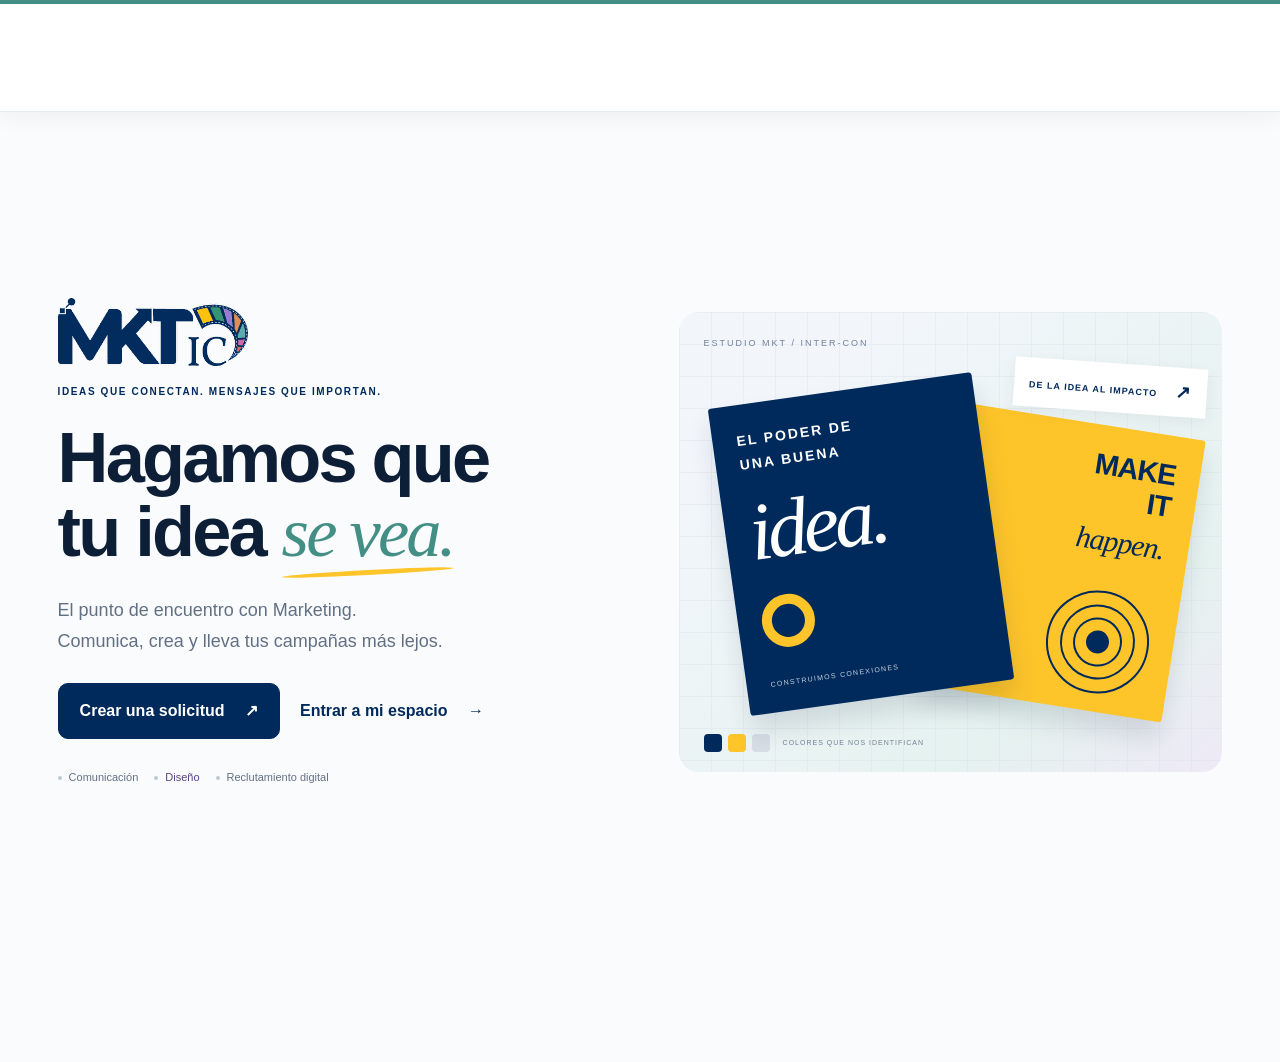
<file: index.html>
<!doctype html><html lang="es"><head><meta charset="utf-8"><meta name="viewport" content="width=device-width, initial-scale=1"><title>Marketing | Inter-Con</title><link rel="canonical" href="https://marketing.intercon.com.mx/"><meta name="description" content="Solicitudes de comunicación, diseño y proyectos de Inter-Con."><link rel="icon" href="favicon.svg" type="image/svg+xml"><link rel="stylesheet" href="style.css?v=20261109-roles"><link rel="stylesheet" href="welcome-screen.css?v=20261119-mobile-otp2"><link rel="stylesheet" href="workspace-shell.css?v=20261119-otp-real1"></head><body>
<header class="site-header"><a class="brand mkt-corporate-brand" href="#solicitar" aria-label="Inter-Con, inicio"><img class="mkt-corporate-logo" src="assets/intercon-corporate-original.png?v=20261111-raster1" alt="Inter-Con Servicios de Seguridad Privada"></a><nav aria-label="Navegación principal"><button data-view="solicitar" class="active">Inicio</button><button data-view="equipo">Mi espacio</button><button data-view="calendario">Calendario</button><button data-view="usuarios" id="adminNav" hidden>Administración</button></nav><button id="accessButton" class="primary access-button">Ingresar <span aria-hidden="true">↗</span></button></header>

<main><section id="solicitar" class="view"><div class="hero"><div class="hero-copy"><div class="mkt-hero-area-logo"><img src="assets/mkt-area-logo.svg?v=20261111-original" alt="Logotipo del área de Marketing MKT IC"></div><p class="eyebrow">IDEAS QUE CONECTAN. MENSAJES QUE IMPORTAN.</p><h1>Hagamos que<br>tu idea <em>se vea.</em></h1><p>El punto de encuentro con Marketing.<br>Comunica, crea y lleva tus campañas más lejos.</p><div class="hero-actions"><button class="primary" id="goForms">Crear una solicitud <span aria-hidden="true">↗</span></button><button class="text-button" data-view="equipo">Entrar a mi espacio <span aria-hidden="true">→</span></button></div><div class="hero-tags"><span>Comunicación</span><span>Diseño</span><span>Reclutamiento digital</span></div></div><div class="creative-board" aria-hidden="true"><div class="board-grid"></div><div class="creative-caption">ESTUDIO MKT / INTER-CON</div><div class="poster poster-blue"><span>EL PODER DE<br>UNA BUENA</span><strong>idea.</strong><i></i><small>CONSTRUIMOS CONEXIONES</small></div><div class="poster poster-yellow"><span>MAKE<br>IT</span><strong>happen.</strong><div class="target-art"><i></i></div></div><div class="creative-label">DE LA IDEA AL IMPACTO <span>↗</span></div><div class="swatch"><i></i><i></i><i></i><span>COLORES QUE NOS IDENTIFICAN</span></div></div></div>
<div class="section-intro" id="services"><div><p class="eyebrow">¿QUÉ VAMOS A CREAR?</p><h2>Un buen resultado empieza aquí.</h2></div><p>Elige una solicitud. Nosotros te guiamos<br>para preparar toda la información.</p></div><div id="formCards" class="cards"></div><div class="process"><div><span>01</span><strong>Cuéntanos tu idea</strong><p>Completa el formulario con el objetivo y los detalles.</p></div><div><span>02</span><strong>Conectamos con el equipo</strong><p>Marketing asigna a la persona adecuada para atenderla.</p></div><div><span>03</span><strong>Damos seguimiento</strong><p>Responsables, entregas y avances en un mismo espacio.</p></div></div><aside class="next"><div><p class="eyebrow">EL EQUIPO DETRÁS DE CADA IDEA</p><h2>Talento distinto. Una misma dirección.</h2><p>Explora la experiencia de cada integrante del equipo en la portal.</p></div><div id="teamFaces" class="team-faces"></div><button data-view="equipo">Conocer mi espacio →</button></aside></section>
<section id="equipo" class="view" hidden><div class="workspace-top"><div class="workspace-identity"><span id="workspaceAvatar" class="avatar large"></span><div><p class="eyebrow" id="workspaceRole"></p><h1 id="workspaceGreeting"></h1><p id="workspaceSubtitle"></p></div></div><button id="reset">Restablecer datos</button></div><div class="workspace-tabs" role="group" aria-label="Vista de solicitudes"><button data-scope="all" class="active">Mi bandeja</button><button data-scope="principal">Mi especialidad</button><button data-scope="delegadas">Otras actividades asignadas</button></div><div id="stats" class="stats"></div><div class="workspace-layout"><div class="inbox-panel"><div class="list-head"><div><p class="eyebrow">DEL BRIEF A LA ENTREGA</p><h2 id="inboxTitle">Bandeja de solicitudes</h2></div><span id="count"></span></div><div class="filters"><label class="search">Buscar<input id="search" type="search" placeholder="Título, folio o solicitante"></label><label>Tipo<select id="type"><option value="">Todos los tipos</option><option>Comunicado</option><option>Diseño</option><option>Campaña</option><option>Reporte</option><option>Proyecto</option></select></label><label>Estado<select id="status"><option value="">Todos los estados</option><option>Pendiente</option><option>En proceso</option><option>En revisión</option><option>Realizado</option><option>Rechazado</option></select></label></div><div id="rows" class="request-list"></div></div><aside class="workspace-aside"><div class="side-panel"><p class="eyebrow" id="workloadLabel">EQUIPO EN MOVIMIENTO</p><h2 id="workloadTitle">Carga del equipo</h2><div id="workload"></div></div><div class="side-panel editorial-note"><span aria-hidden="true">↗</span><h2>Todo empieza con un buen brief.</h2><p>Un objetivo claro y la información completa ayudan a crear mejores resultados.</p><button data-view="solicitar">Crear solicitud →</button></div></aside></div></section>
<section id="usuarios" class="view" hidden><div class="section-head"><div><p class="eyebrow">ADMINISTRACIÓN</p><h1>Un equipo, muchas posibilidades.</h1><p>Define la especialidad de cada persona y asigna actividades según lo que necesita el equipo.</p></div><button class="primary" id="addUser">Agregar persona +</button></div><div class="admin-note"><strong>Especialidad y asignación trabajan juntas.</strong><p>El rol principal organiza su espacio. Puedes delegarle cualquier tipo de solicitud sin cambiar ese rol.</p></div><div id="userCards" class="user-cards"></div><p class="secondary">Los perfiles y cambios de esta portal duran durante esta visita. No se crean cuentas ni se envían invitaciones.</p></section>
<section id="calendario" class="view" hidden><div class="section-head"><div><p class="eyebrow">PLAN DE ENTREGAS</p><h1>Calendario de comunicados y entregas</h1><p>Los comunicados generales están visibles para todos. Con un perfil portal también verás tus entregas asignadas.</p></div><div class="month-controls"><button id="prev" aria-label="Mes anterior">‹</button><h2 id="month"></h2><button id="next" aria-label="Mes siguiente">›</button></div></div><div class="portal-banner"><strong>Datos de referencia</strong><span>Consulta los comunicados programados para evitar duplicados. Las fechas y solicitudes son referencias.</span></div><div class="calendar-scroll"><div class="weekdays"><span>Lun</span><span>Mar</span><span>Mié</span><span>Jue</span><span>Vie</span><span>Sáb</span><span>Dom</span></div><div id="calendar" class="calendar"></div></div><div class="legend"><span>● Comunicado</span><span>● Diseño</span><span>● Campaña</span><span>● Reporte</span></div></section><section id="comunicado" class="view" hidden>
<button type="button" class="back-link" data-view="solicitar">Volver a solicitudes</button>
<div class="section-head"><div><p class="eyebrow">COMUNICACIÓN INTERNA</p><h1>Solicitud de comunicado</h1><p>Cuéntanos qué necesitas comunicar y cuándo debe difundirse.</p></div></div>
<div class="portal-banner"><strong>Gestión de solicitudes</strong><span>El almacenamiento permanente está pendiente de conexión. Tu solicitud no se enviará a Marketing por ahora.</span></div>
<div class="comm-layout"><div class="comm-main"><ol class="steps" aria-label="Pasos de la solicitud"><li data-step-label="0"><span>1</span>Alcance</li><li data-step-label="1" aria-current="step"><span>2</span>Origen</li><li data-step-label="2"><span>3</span>Comunicado</li><li data-step-label="3"><span>4</span>Contacto y revisión</li></ol>
<form id="commForm" novalidate>
<fieldset data-comm-step="0"><legend>¿Tu mensaje es un comunicado general?</legend><p>Los comunicados comparten información para toda la empresa. Si el mensaje se dirige a un grupo específico, solicita un diseño.</p>
<label>¿Es para toda la empresa? <b>*</b><select name="generalScope" required><option value="">Selecciona una opción</option><option>Sí</option><option>No</option></select></label>
<label>¿Tiene interés o impacto general? <b>*</b><select name="generalImpact" required><option value="">Selecciona una opción</option><option>Sí</option><option>No</option></select></label>
<div id="scopeRedirect" class="admin-note" hidden role="status"><strong>Este mensaje requiere una solicitud de diseño.</strong><p>Marketing puede ayudarte con una pieza dirigida a tu grupo específico.</p><button type="button" id="scopeDesign">Solicitar diseño</button></div>
</fieldset>
<fieldset data-comm-step="1"><legend>¿De dónde viene la solicitud?</legend><p>Selecciona tu compañía y el área que solicita la difusión.</p>
<div class="choice-group"><span id="companyLabel" class="field-label">Compañía <b aria-hidden="true">*</b></span><div class="choice-cards" role="radiogroup" aria-labelledby="companyLabel">
<label><input type="radio" name="company" value="Inter-Con Mexico S.A de C.V" required><span>Inter-Con México<small>S.A. de C.V.</small></span></label>
<label><input type="radio" name="company" value="Embajada" required><span>Embajada</span></label>
<label><input type="radio" name="company" value="IC Admin" required><span>IC Admin</span></label><label><input type="radio" name="company" value="Externos" required><span>Externos</span></label></div></div>
<label>Área solicitante <b aria-hidden="true">*</b><select name="area" id="commArea" required><option value="">Selecciona tu área</option></select></label>
</fieldset>
<fieldset data-comm-step="2" hidden><legend>Prepara tu comunicado</legend>
<label>Título del comunicado <span class="optional">Opcional</span><input name="title" placeholder="Por referencia: Invitación a capacitación"></label>
<label>Categoría <b>*</b><select name="category" required><option value="">Selecciona una categoría</option><option>Institucional</option><option>Operativo</option><option>Cultura / Experiencia</option><option>Salud / NOM-035</option><option>Recordatorios</option><option>Urgente</option></select><span class="field-help" id="commCategoryInfo" aria-live="polite">Selecciona una categoría para conocer qué tipo de mensajes incluye.</span></label>
<label>¿Qué quieres lograr con esta comunicación? <b>*</b><select name="purpose" required><option value="">Selecciona un propósito</option><option>Informar</option><option>Generar una acción</option><option>Lograr asistencia</option><option>Recordar</option><option>Prevenir</option><option>Cambiar o adoptar un comportamiento</option></select></label>
<label>Objetivo de la actividad <b aria-hidden="true">*</b><textarea name="objective" required rows="3" placeholder="¿Qué quieres lograr con este comunicado?"></textarea></label>
<label>Fecha requerida de difusión <b aria-hidden="true">*</b><input name="date" id="commDate" type="date" required aria-describedby="capacity"><span id="capacity" class="field-help" aria-live="polite">Selecciona una fecha para consultar el calendario de referencia.</span></label>
<input type="hidden" name="audience" value="Toda la empresa"><p class="field-help">Alcance confirmado: toda la empresa.</p>
<label>Idioma del comunicado <b aria-hidden="true">*</b><select name="language" required><option value="">Selecciona una opción</option><option value="Ingles">Inglés</option><option value="Español">Español</option></select><span class="field-help">NOM-035 corresponde a contenido institucional; ya no aparece como idioma.</span></label>
<label>Información del comunicado <b aria-hidden="true">*</b><textarea name="information" rows="5" required placeholder="Incluye el mensaje, las fechas, el lugar y los detalles que deban aparecer."></textarea></label>
<label>Liga / URL <span class="optional">Opcional</span><textarea name="links" rows="2" placeholder="Si el comunicado requiere enlaces, colócalos aquí."></textarea></label>
</fieldset>
<fieldset data-comm-step="3" hidden><legend>Contacto para aclaraciones</legend><p>Estos datos ayudan al equipo de Marketing a resolver dudas sobre la solicitud.</p>
<label>Nombre del contacto <b aria-hidden="true">*</b><input name="contactName" autocomplete="name" required></label>
<div class="edit-grid"><label>Correo electrónico <b aria-hidden="true">*</b><input name="contactEmail" type="email" autocomplete="email" required></label><label>Teléfono <b aria-hidden="true">*</b><input name="contactPhone" type="tel" autocomplete="tel" required></label></div>
<h2 class="review-title">Revisa tu solicitud</h2><dl id="commReview" class="comm-review"></dl></fieldset>
<div class="comm-actions"><button type="button" id="commBack" hidden>Anterior</button><span id="commProgress">Paso 1 de 4</span><button type="button" id="commNext" class="primary">Continuar</button><button type="submit" id="commSave" class="primary" hidden>Guardar solicitud</button></div>
</form>
<div id="commSuccess" hidden><p class="eyebrow">SOLICITUD REGISTRADA</p><h2>Ya aparece en la bandeja de la portal.</h2><p id="commSuccessFolio"></p><p>No se ha enviado a Marketing ni a Microsoft Forms. Se perderá al recargar la página.</p><div class="dialog-actions"><button type="button" id="anotherComm">Crear otra solicitud</button><button type="button" class="primary" data-view="equipo">Ver bandeja</button></div></div>
</div><aside class="comm-aside"><p class="eyebrow">ANTES DE SOLICITAR</p><h2>Máximo dos comunicados al día.</h2><p>Si la fecha ya tiene dos emisiones, deberás elegir otra fecha.</p><hr><strong>Corte mensual: día 20</strong><p>Después del corte, Marketing revisará la programación. Las urgencias requieren priorización del equipo.</p><button type="button" data-view="calendario">Consultar calendario</button><hr><strong>Ten a la mano</strong><ul><li>Objetivo y mensaje completo.</li><li>Fecha de difusión y destinatarios.</li><li>Datos de contacto para aclaraciones.</li></ul><p class="secondary">La disponibilidad que verás ahora pertenece al calendario de referencia.</p></aside></div></section><section id="diseno" class="view" hidden></section><section id="campana" class="view" hidden></section><section id="reporte" class="view" hidden></section><section id="proyectos" class="view" hidden></section></main>
<footer><span>INTER-CON · MARKETING</span><span>Comunicación clara. Trabajo coordinado.</span></footer><dialog id="detail"><form id="editForm"><div class="dialog-head"><p class="eyebrow" id="folio"></p><button type="button" id="close" aria-label="Cerrar detalle">×</button></div><h2 id="detailTitle"></h2><div id="detailBody"></div><div class="edit-grid"><label>Responsable<select id="assigned"></select><span class="field-help" id="assignmentHelp"></span></label><label>Estado<select id="editStatus"><option>Pendiente</option><option>En proceso</option><option>En revisión</option><option>Realizado</option><option>Rechazado</option></select></label></div><label id="reasonLabel">Motivo de rechazo<textarea id="reason" rows="3" placeholder="Explica qué información falta o por qué se rechaza."></textarea></label><label>Nota de seguimiento<textarea id="comments" rows="3" placeholder="Agrega un avance o una nota para el equipo."></textarea></label><label>Enlace de evidencia<input id="evidence" type="url" placeholder="https://..."></label><h3>Historial de seguimiento</h3><div id="detailHistory" class="history-list"></div><p class="secondary">Cambios de referencia durante esta visita. No se envían notificaciones.</p><div class="dialog-actions"><button type="button" id="cancel">Cancelar</button><button class="primary" type="submit">Guardar cambios</button></div></form></dialog><dialog id="accessDialog" aria-labelledby="accessTitle"><div class="dialog-head"><p class="eyebrow">TU ESPACIO DE MARKETING</p><button type="button" id="closeAccess" aria-label="Cerrar acceso">×</button></div><h2 id="accessTitle">Acceso de demostración</h2><p>Selecciona un perfil para visualizar los módulos que tendrá cada rol. Esta pantalla todavía no autentica a los empleados con Microsoft 365.</p><div id="profileChoices" class="profile-choices"></div><div class="access-note"><span class="portal-dot"></span><p>Modo demostración: los perfiles no verifican identidad ni permisos. En producción el inicio de sesión será mediante Microsoft Entra ID.</p></div><button id="logout" class="text-button" hidden>Cerrar sesión de demostración</button></dialog>
<dialog id="userDialog" aria-labelledby="userTitle"><form id="userForm"><div class="dialog-head"><p class="eyebrow">PERSONAS</p><button type="button" id="closeUser" aria-label="Cerrar persona">×</button></div><h2 id="userTitle">Agregar persona</h2><label>Nombre completo<input id="userName" required maxlength="80" autocomplete="off"></label><label>Correo de referencia<input id="userEmail" type="email" required placeholder="persona@example.com" autocomplete="off"></label><label>Rol principal<select id="userRole"><option>Comunicados</option><option>Diseño</option><option>Reclutamiento digital</option><option>Administración</option><option>Super Admin</option><option>Gestión de proyectos</option><option>Solicitante</option><option>Comunicados</option></select></label><label class="toggle-label"><input id="userActive" type="checkbox" checked> Perfil activo</label><p id="userError" class="field-error" role="alert" hidden></p><p class="secondary">Registro de referencia. No concede acceso real ni envía invitaciones.</p><div class="dialog-actions"><button type="button" id="cancelUser">Cancelar</button><button type="submit" class="primary">Guardar persona</button></div></form></dialog><div id="toast" role="status" aria-live="polite"></div><script src="mkt-config.js?v=20261119-gw-live1"></script><script src="app.js?v=20261125-bandeja-v1"></script><script src="project-form.js?v=20261028-1"></script><script src="detail-enhancements.js?v=20261020-1"></script><script src="design-process.js?v=20261112-dynamic-limit"></script><script src="campaign-brief.js?v=20261102-1"></script><script src="cash-campaign.js?v=20261021-1"></script><script src="campaign-effectiveness.js?v=20261021-1"></script><script src="recruitment-budget.js?v=20261109-role2"></script><script src="role-dashboard.js?v=20261125-bandeja-v1"></script><script src="welcome-screen.js?v=20261119-vvfit3"></script><script src="workspace-shell.js?v=20261125-bandeja-v1"></script><script src="mkt-api.js?v=20261119-gw-live1"></script><script src="mkt-backend.js?v=20261125-bandeja-v1"></script></body></html>
</file>
<file: style.css>
:root{--blue:#002a5c;--ink:#0d1f37;--yellow:#fec52a;--muted:#5b6878;--border:#dce2e9;--paper:#f3f5f8}*{box-sizing:border-box}body{margin:0;font-family:Arial,Helvetica,sans-serif;color:var(--ink);background:#fff;font-size:16px;line-height:1.5}button,input,select,textarea{font:inherit}button,a{touch-action:manipulation}button{cursor:pointer;background:white;border:1px solid var(--border);border-radius:7px;padding:10px 16px;color:var(--ink)}button:hover{background:#edf2f8}button:focus-visible,a:focus-visible,input:focus-visible,select:focus-visible,textarea:focus-visible{outline:3px solid #bf8e13;outline-offset:3px}header{display:flex;align-items:center;justify-content:space-between;gap:24px;padding:22px 5%;border-bottom:1px solid var(--border)}.brand{text-decoration:none;color:var(--blue);display:flex;flex-direction:column;line-height:1.1}.brand b{font-size:23px;letter-spacing:-.8px}.brand span{font-size:12px;letter-spacing:3.4px;margin-top:7px}nav{display:flex;gap:8px}nav button{border:0;color:var(--muted)}nav button.active{background:var(--blue);color:white}small{font-size:10px;letter-spacing:1px;margin-left:5px;opacity:.8}.edition{font-size:12px;letter-spacing:1.5px;white-space:nowrap}main{max-width:1320px;margin:auto;padding:48px 5% 64px}.intro{display:flex;justify-content:space-between;align-items:center;margin-bottom:38px;gap:30px}.eyebrow{font-size:12px;font-weight:700;letter-spacing:2px;color:var(--muted);margin:0 0 14px}h1{font-size:clamp(32px,4vw,52px);letter-spacing:-1.5px;line-height:1.08;margin:0 0 18px}h2{font-size:24px;line-height:1.25;margin:0 0 12px;letter-spacing:-.5px}p{margin:0 0 12px;color:var(--muted)}.intro-note{max-width:310px;border-left:1px solid var(--border);padding:10px 0 10px 35px}.intro-note strong{display:block;font-size:22px;line-height:1.35;margin:18px 0 12px}.line{display:block;background:var(--yellow);height:4px;width:45px}.cards{display:grid;grid-template-columns:repeat(2,1fr);gap:20px}.card{position:relative;border:1px solid var(--border);border-radius:12px;padding:28px;display:flex;flex-direction:column;min-height:250px;transition:border-color .2s,transform .2s}.card:hover{border-color:var(--blue);transform:translateY(-2px)}.card:first-child{background:var(--blue);color:white;border-color:var(--blue)}.card:first-child p,.card:first-child .card-meta{color:#dce7f4}.card-top{display:flex;align-items:center;justify-content:space-between;margin-bottom:24px}.icon{width:44px;height:44px;display:grid;place-items:center;border-radius:10px;background:#edf2f8;color:var(--blue)}.card:first-child .icon{background:#174573;color:var(--yellow)}.icon svg{width:25px;height:25px;fill:none;stroke:currentColor;stroke-width:1.7;stroke-linecap:round;stroke-linejoin:round}.card-meta{font-size:12px;letter-spacing:1px;color:var(--muted)}.card h2{font-size:25px}.card p{max-width:420px;margin-bottom:24px}.card a{align-self:flex-start;margin-top:auto;text-decoration:none;border-bottom:2px solid var(--yellow);padding-bottom:5px;color:var(--blue);font-weight:700}.card:first-child a{color:white}.footnote{display:flex;align-items:baseline;gap:22px;margin:22px 0 40px}.footnote span{font-size:11px;letter-spacing:1.5px;white-space:nowrap;color:var(--muted)}.footnote p{font-size:14px}.next{display:flex;align-items:center;justify-content:space-between;gap:30px;background:var(--paper);padding:28px;border-radius:10px;border-left:4px solid var(--yellow)}.next p:last-child{margin:0}.primary{background:var(--blue);color:#fff;border-color:var(--blue);font-weight:700}.primary:hover{background:#154571}.section-head{display:flex;align-items:center;justify-content:space-between;gap:20px;margin-bottom:28px}.section-head h1{font-size:40px}.section-head p:last-child{margin:0}.demo-banner{display:flex;gap:16px;background:#fff7d9;border:1px solid #edd992;border-radius:7px;padding:13px 18px;font-size:14px;margin-bottom:24px}.demo-banner strong{white-space:nowrap}.toolbar{display:flex;gap:25px;align-items:end;margin-bottom:25px}.toolbar label{max-width:350px;flex:1}#roleNote{font-size:14px;color:var(--muted);padding-bottom:10px}label{display:flex;flex-direction:column;gap:7px;font-size:14px;font-weight:700}input,select,textarea{padding:10px 12px;border:1px solid #bdc8d5;border-radius:6px;width:100%;background:white;color:var(--ink);font-weight:400}textarea{resize:vertical}.stats{display:grid;grid-template-columns:repeat(4,1fr);gap:15px;margin-bottom:35px}.stat{background:var(--paper);border-radius:8px;padding:20px;border-top:3px solid var(--blue)}.stat:first-child{border-color:var(--yellow)}.stat strong{font-size:32px;display:block}.stat span{font-size:14px;color:var(--muted)}.list-head{display:flex;align-items:baseline;justify-content:space-between}.list-head span{font-size:14px;color:var(--muted)}.filters{display:flex;gap:16px;margin:15px 0 20px}.filters label{flex:1}.filters .search{flex:2}.table-wrap{overflow-x:auto;border:1px solid var(--border);border-radius:8px}table{border-collapse:collapse;width:100%;text-align:left;min-width:750px}th{font-size:12px;text-transform:uppercase;letter-spacing:1px;background:var(--paper);color:var(--muted);padding:16px}td{padding:19px 16px;border-top:1px solid var(--border);font-size:14px}td strong{display:block;font-size:16px}td .meta{font-size:12px;color:var(--muted);display:block;margin-top:4px}.badge{display:inline-block;border-radius:4px;padding:5px 9px;font-size:12px;white-space:nowrap;background:#eef1f5;color:#415269}.badge.En-proceso{background:#e7effc;color:#214c89}.badge.Realizado{background:#e1f2eb;color:#24614a}.badge.Rechazado{background:#f9e6e6;color:#963b3b}.late{color:#963b3b;font-weight:700}.secondary{font-size:14px;margin-top:16px}.month-controls{display:flex;gap:15px;align-items:center}.month-controls h2{font-size:20px;margin:0;min-width:160px;text-align:center}.month-controls button{font-size:24px;padding:2px 15px}.weekdays,.calendar{display:grid;grid-template-columns:repeat(7,1fr);gap:1px;background:var(--border)}.weekdays span{padding:12px;background:var(--paper);font-size:14px;font-weight:700}.calendar{border:1px solid var(--border)}.day{min-height:120px;background:white;padding:10px}.day.out{background:var(--paper)}.day.today .date{background:var(--blue);color:white;border-radius:50%;width:28px;display:inline-grid;place-items:center}.date{font-size:14px}.event{display:block;text-align:left;font-size:12px;border:0;background:#e7effc;border-left:3px solid var(--blue);padding:6px;margin:7px 0;width:100%;border-radius:3px;line-height:1.35}.event.Diseño{background:#fff4cc;border-color:#bf8e13}.event.Campaña{background:#e4f2ef;border-color:#358a75}.event.Reporte{background:#f0e9fc;border-color:#7858ab}.legend{display:flex;gap:24px;margin-top:18px;font-size:14px;color:var(--muted)}.legend span:nth-child(2){color:#997010}.legend span:nth-child(3){color:#358a75}.legend span:nth-child(4){color:#7858ab}footer{border-top:1px solid var(--border);padding:24px 5%;display:flex;justify-content:space-between;color:var(--muted);font-size:12px}dialog{border:0;border-radius:12px;padding:30px;width:min(640px,92vw);max-height:90vh;color:var(--ink)}dialog::backdrop{background:#0d1f3799}dialog h2{font-size:27px}.dialog-head{display:flex;justify-content:space-between;align-items:center}.dialog-head button{font-size:25px;border:0;padding:0 8px}.dialog-head p{margin:0}.detail-data{display:grid;grid-template-columns:1fr 1fr;gap:14px;padding:20px 0;border-bottom:1px solid var(--border);margin-bottom:20px}.detail-data dt{font-size:12px;color:var(--muted);margin-bottom:4px}.detail-data dd{margin:0;font-size:14px}.brief{background:var(--paper);padding:16px;border-radius:6px;margin-bottom:22px;font-size:16px;color:var(--ink)}.edit-grid{display:grid;grid-template-columns:1fr 1fr;gap:16px}dialog label{margin-bottom:16px}.dialog-actions{display:flex;justify-content:end;gap:12px}.sr{position:absolute;width:1px;height:1px;overflow:hidden;clip:rect(0,0,0,0)}#toast{position:fixed;bottom:24px;left:50%;transform:translateX(-50%);background:var(--ink);color:white;border-radius:8px;padding:12px 22px;display:none;max-width:90vw;font-size:14px}[hidden]{display:none!important}@media(max-width:800px){header{flex-wrap:wrap;padding:18px 5%;gap:18px}nav{order:3;width:100%;overflow-x:auto}nav button{white-space:nowrap;font-size:14px;flex:1}.edition{font-size:11px}main{padding-top:32px}.intro-note{display:none}.cards{gap:15px}.card{padding:22px}.footnote{display:block}.footnote p{margin-top:10px}.section-head{align-items:start;flex-wrap:wrap}.stats{grid-template-columns:repeat(2,1fr)}.demo-banner{flex-direction:column;gap:5px}.calendar-scroll{overflow:auto}.calendar,.weekdays{min-width:780px}.toolbar{align-items:start;flex-direction:column;gap:3px}.toolbar label{max-width:none;width:100%}.filters{flex-wrap:wrap}.filters .search{flex-basis:100%}.next{align-items:start;flex-direction:column}footer{gap:15px;flex-wrap:wrap}}@media(max-width:520px){.cards{grid-template-columns:1fr}.card{min-height:230px}.intro h1{font-size:38px}.section-head h1{font-size:32px}.filters label{min-width:130px}.detail-data,.edit-grid{grid-template-columns:1fr}.legend{flex-wrap:wrap;gap:12px}.stat{padding:16px}dialog{padding:22px}}

.card .card-native{background:none;border:0;border-bottom:2px solid var(--yellow);border-radius:0;color:inherit;font-weight:700;align-self:flex-start;padding:0 0 5px;margin-top:auto}.back-link{border:0;padding:0;margin-bottom:24px;color:var(--blue);font-size:14px}.comm-layout{display:grid;grid-template-columns:minmax(0,1fr) 280px;gap:32px;align-items:start}.comm-main{border:1px solid var(--border);padding:30px;border-radius:10px}.comm-aside{padding:24px;background:var(--paper);border-top:4px solid var(--yellow);border-radius:6px;position:sticky;top:20px}.comm-aside h2{font-size:23px}.comm-aside hr{border:0;border-top:1px solid var(--border);margin:24px 0}.comm-aside ul{padding-left:20px;color:var(--muted);font-size:14px}.comm-aside li{margin-bottom:12px}.steps{display:flex;list-style:none;padding:0;margin:0 0 30px;gap:18px;justify-content:space-between}.steps li{display:flex;align-items:center;gap:8px;color:var(--muted);font-size:14px}.steps li span{border:1px solid var(--border);border-radius:50%;width:30px;height:30px;display:grid;place-items:center;flex-shrink:0}.steps [aria-current]{color:var(--blue);font-weight:bold}.steps [aria-current] span{background:var(--blue);color:white;border-color:var(--blue)}fieldset{border:0;padding:0;margin:0;min-width:0}legend{font-size:24px;font-weight:700;letter-spacing:-.5px;margin-bottom:12px}#commForm label{margin:20px 0;font-size:16px;position:relative}#commForm label b,.field-label b{color:#a53d32;font-size:14px}#commForm label:has(>b){gap:5px}#commForm label> b{position:absolute;right:0;top:0}.optional{font-size:12px;color:var(--muted);font-weight:400}.field-label{font-size:16px;font-weight:700}.choice-group{margin:24px 0}.choice-cards{display:grid;grid-template-columns:repeat(3,1fr);gap:12px}.choice-cards label{border:1px solid var(--border);padding:16px;border-radius:7px;display:flex;flex-direction:row;align-items:start;gap:10px;font-size:14px!important;margin-bottom:0!important;cursor:pointer}.choice-cards label:has(input:checked),.audience-grid label:has(input:checked){border-color:var(--blue);background:#edf3fb}.choice-cards small{display:block;margin:5px 0 0;font-size:12px;letter-spacing:0}.choice-cards input,.audience-grid input{width:18px;height:18px;margin:3px 0;flex-shrink:0;accent-color:var(--blue)}.audience-grid{display:grid;grid-template-columns:1fr 1fr;gap:10px}.audience-grid label{margin:0!important;display:flex;flex-direction:row;align-items:center;border:1px solid var(--border);border-radius:6px;padding:12px;font-size:14px!important;cursor:pointer}.field-help{font-size:14px;font-weight:400;color:var(--muted);margin-top:6px}.field-error{color:#963b3b!important;font-size:14px}.comm-actions{border-top:1px solid var(--border);padding-top:24px;margin-top:30px;display:flex;gap:12px;align-items:center}.comm-actions span{margin-right:auto;font-size:14px;color:var(--muted)}.comm-review{margin:16px 0;padding:20px;background:var(--paper);border-radius:6px}.comm-review div+div{border-top:1px solid var(--border);padding-top:12px;margin-top:12px}.comm-review dt{font-size:12px;color:var(--muted);margin-bottom:4px}.comm-review dd{margin:0;font-size:16px;white-space:pre-wrap;overflow-wrap:anywhere}.review-title{margin-top:28px}.comm-main input,.comm-main select,.comm-main textarea{font-size:16px}@media(max-width:900px){.comm-layout{grid-template-columns:1fr}.comm-aside{position:static;order:-1}.comm-aside hr,.comm-aside ul,.comm-aside>strong{display:none}.comm-aside p:last-child{margin:0}.comm-main{padding:22px}}@media(max-width:600px){.choice-cards{grid-template-columns:1fr}.choice-cards label{margin:0!important}.steps{gap:8px}.steps li{font-size:12px;flex-direction:column;align-items:start}.audience-grid{grid-template-columns:1fr}.comm-actions{flex-wrap:wrap}.comm-actions button{font-size:14px}.comm-actions span{font-size:12px}}
.native-field{margin:20px 0;font-size:16px;position:relative}.native-field>b{position:absolute;right:0;top:0;color:#a53d32;font-size:14px}.native-field .audience-grid{margin-top:12px}.report-preview{max-width:800px}.report-preview h3{margin-top:28px}.report-preview li{margin-bottom:10px;color:var(--muted)}.steps{flex-wrap:wrap}
.orientation-cards{display:grid;grid-template-columns:repeat(3,minmax(0,1fr));gap:12px;margin-top:16px}.orientation-option{position:relative;border:1px solid var(--border);border-radius:9px;padding:16px;cursor:pointer;gap:10px;font-weight:400;transition:background .15s,border-color .15s}.orientation-option:has(input:checked){border-color:var(--blue);background:#edf3fb;box-shadow:0 0 0 1px var(--blue)}.orientation-option:focus-within{outline:3px solid var(--yellow);outline-offset:2px}.orientation-option>input{width:18px;height:18px;accent-color:var(--blue);margin:0}.orientation-option>strong{font-size:16px}.orientation-description{font-size:14px;line-height:1.5;color:var(--muted)}.orientation-preview{height:130px;display:flex;align-items:center;justify-content:center;background:#f3f5f8;border-radius:6px}.sample-art{display:flex;flex-direction:column;justify-content:center;gap:6px;padding:10px;background:var(--blue);box-shadow:0 4px 10px #0d1f3720;border-radius:3px;width:88px;height:88px}.portrait .sample-art{width:66px;height:114px}.landscape .sample-art{width:124px;height:70px}.sample-art i{display:block;width:18px;height:18px;border-radius:50%;background:var(--yellow)}.sample-art b{display:block;background:white;height:5px;width:70%;border-radius:3px}.sample-art em{display:block;background:#b6c5d9;height:3px;width:90%;border-radius:3px}.sample-art em:last-child{width:60%}.size-unknown{padding:15px 18px;background:var(--paper);border:1px solid var(--border);border-radius:7px}.size-unknown-choice{flex-direction:row;align-items:center;gap:10px;font-size:16px}.size-unknown-choice input{width:20px;height:20px;flex-shrink:0;accent-color:var(--blue)}.comm-main input:disabled{background:var(--paper);color:var(--muted);cursor:not-allowed}@media(max-width:600px){.orientation-cards{grid-template-columns:1fr}.orientation-option{display:grid;grid-template-columns:20px 115px 1fr;align-items:center}.orientation-preview{grid-column:2;grid-row:1 / 3;height:120px}.orientation-option>strong{grid-column:3;grid-row:1}.orientation-description{grid-column:3;grid-row:2}.landscape .sample-art{width:98px;height:60px}}
.native-field>.field-help{display:block;margin-top:8px}

/* Marketing studio, with a separate personal workspace. */
:root{--paper:#f5f6f8;--muted:#627084;--border:#e1e6ee}body{background:#fafbfc;font-family:Inter,"Segoe UI",Arial,sans-serif;font-size:16px}button{border-radius:10px;padding:12px 18px;transition:background .15s,border-color .15s}header.site-header{padding:20px 4.5%;height:92px;background:#fff;gap:20px}.brand{flex-direction:row;align-items:center;gap:12px}.brand-symbol{font-family:Georgia,serif!important;font-size:24px!important;letter-spacing:-2px!important;display:grid;place-items:center;border:1px solid #bf8e13;width:42px;height:42px;margin:0!important;color:var(--blue)}.brand-word{display:flex;flex-direction:column;margin:0!important}.brand-word b{font-size:21px;letter-spacing:-.6px}.brand-word>span{font-size:10px;letter-spacing:3px;margin-top:6px}.site-header nav button{font-size:14px;font-weight:600;padding:10px 16px}.site-header nav button.active{background:#edf2f8;color:var(--blue)}.access-button{display:flex;gap:12px;align-items:center;min-height:46px;font-size:14px}.access-button small{display:block;font-size:10px;letter-spacing:0;margin:0;font-weight:400}.demo-strip{display:flex;justify-content:center;align-items:center;gap:12px;background:#f7f1df;border-bottom:1px solid #eee5c9;padding:9px 20px;font-size:12px;color:#74602b}.demo-strip span:last-child{color:#7b704e}.demo-dot{width:7px;height:7px;border-radius:50%;background:#bf8e13;display:inline-block;flex-shrink:0}main{max-width:1480px;padding:36px 4.5% 64px}.hero{display:grid;grid-template-columns:1.05fr 1fr;gap:50px;align-items:center;min-height:480px;margin:0 0 62px}.hero-copy .eyebrow{font-size:10px;letter-spacing:1.6px;color:var(--blue);margin-bottom:22px}.hero h1{font-size:clamp(48px,5.5vw,78px);font-weight:650;letter-spacing:-3px;line-height:1.05;margin-bottom:25px}.hero h1 em{font-family:Georgia,serif;font-weight:400;font-style:italic;position:relative;white-space:nowrap}.hero h1 em:after{content:"";height:5px;background:var(--yellow);position:absolute;bottom:-4px;left:0;right:0;transform:rotate(-3deg);border-radius:100%}.hero-copy>p:not(.eyebrow){font-size:18px;line-height:1.7}.hero-actions{display:flex;gap:20px;align-items:center;margin:27px 0}.hero-actions .primary{padding:15px 21px}.hero-actions span{margin-left:16px}.text-button{border:0;background:transparent;padding:10px 0;color:var(--blue);font-weight:600}.text-button:hover{background:transparent;text-decoration:underline}.hero-tags{display:flex;gap:16px;flex-wrap:wrap;font-size:11px;color:var(--muted);margin-top:30px}.hero-tags span:before{content:"";background:#bec8d6;width:4px;height:4px;display:inline-block;vertical-align:middle;margin-right:7px;border-radius:50%}.creative-board{height:460px;border-radius:20px;background:#eef1f5;position:relative;overflow:hidden}.board-grid{position:absolute;inset:0;opacity:.45;background-image:linear-gradient(#dce2e9 1px,transparent 1px),linear-gradient(90deg,#dce2e9 1px,transparent 1px);background-size:32px 32px}.creative-caption{position:absolute;top:25px;left:25px;font-size:9px;letter-spacing:2px;color:#718099}.poster{position:absolute;box-shadow:0 16px 25px #0d1f3720;border-radius:3px}.poster-blue{width:49%;height:310px;left:9%;top:77px;background:var(--blue);color:white;padding:24px;transform:rotate(-8deg);z-index:2}.poster-blue>span{font-size:14px;line-height:1.3;letter-spacing:2px;font-weight:700}.poster-blue strong{font-size:82px;font-family:Georgia,serif;font-style:italic;letter-spacing:-5px;font-weight:400;display:block;line-height:1.1;margin-top:12px}.poster-blue i{width:53px;height:53px;display:block;border:10px solid var(--yellow);border-radius:50%;margin:20px 0}.poster-blue small{margin:0;letter-spacing:1.3px;font-size:7px}.poster-yellow{background:var(--yellow);width:45%;height:285px;top:108px;right:7%;transform:rotate(9deg);padding:24px;z-index:1;color:var(--blue)}.poster-yellow>span{font-size:29px;font-weight:800;line-height:1.1;letter-spacing:-1px}.poster-yellow strong{font-family:Georgia,serif;font-style:italic;font-size:34px;display:block;margin-top:3px;font-weight:400;letter-spacing:-1px}.target-art{width:103px;height:103px;border-radius:50%;border:2px solid var(--blue);position:absolute;bottom:18px;right:28px}.target-art:before,.target-art:after,.target-art i{content:"";border:2px solid var(--blue);position:absolute;border-radius:50%;inset:12px}.target-art:after{inset:25px}.target-art i{inset:38px;background:var(--blue)}.creative-label{position:absolute;right:15px;top:51px;background:#fff;color:var(--blue);font-size:9px;font-weight:700;letter-spacing:1px;padding:11px 15px;transform:rotate(4deg);z-index:3;box-shadow:0 4px 15px #0d1f3710}.creative-label span{font-size:18px;margin-left:15px}.swatch{position:absolute;left:25px;bottom:20px;display:flex;align-items:center;gap:6px}.swatch i{width:18px;height:18px;background:var(--blue);border-radius:4px}.swatch i:nth-child(2){background:var(--yellow)}.swatch i:nth-child(3){background:#d6dde5}.swatch span{font-size:7px;letter-spacing:1px;color:#718099;margin-left:7px}.section-intro{display:flex;justify-content:space-between;align-items:end;gap:20px;margin-bottom:25px}.section-intro h2{font-size:29px;font-weight:650;margin-bottom:0}.section-intro .eyebrow{font-size:10px;letter-spacing:1.7px;margin-bottom:10px;color:var(--blue)}.section-intro>p{font-size:14px;margin:0}.cards{grid-template-columns:repeat(4,1fr);gap:15px}.card{padding:25px 22px;background:#fff;min-height:300px;box-shadow:0 4px 20px #0d1f3703;border-radius:12px}.card:first-child{background:#fff;color:var(--ink);border-color:var(--border)}.card:first-child p,.card:first-child .card-meta{color:var(--muted)}.card:first-child .icon{background:#eaf1fa;color:var(--blue)}.card .card-top{align-items:start;margin-bottom:27px}.card .card-meta{font-size:9px;letter-spacing:.6px;text-align:right;max-width:92px}.card h2{font-size:21px;letter-spacing:-.5px;line-height:1.3;font-weight:650}.card p{font-size:14px;line-height:1.65}.card .card-native{font-size:13px;color:var(--blue);border-bottom:0;padding:0;display:flex;align-items:center;gap:6px}.card .card-native:after{content:"→";margin-left:8px}.card:nth-child(2) .icon{background:#fff5d5;color:#98700c}.card:nth-child(3) .icon{background:#e8f3f0;color:#347c6e}.card:nth-child(4) .icon{background:#efecf7;color:#6b5792}.process{display:grid;grid-template-columns:repeat(3,1fr);gap:35px;margin:40px 0 50px;padding:25px 0;border-top:1px solid var(--border);border-bottom:1px solid var(--border)}.process>div{display:grid;grid-template-columns:35px 1fr;column-gap:12px}.process span{font-size:11px;color:#8a96a7;margin-top:4px}.process strong{font-size:14px;font-weight:650}.process p{font-size:13px;grid-column:2;margin:5px 0 0}.next{background:var(--ink);border:0;position:relative;color:white;border-radius:14px;padding:30px 32px;gap:20px}.next .eyebrow{color:var(--yellow);font-size:9px;letter-spacing:1.5px}.next h2{font-size:24px}.next p{color:#aebfd2;font-size:14px}.next button{background:transparent;color:#fff;border-color:#ffffff38;white-space:nowrap;font-size:13px}.team-faces{display:flex}.team-faces .avatar{border:3px solid var(--ink);margin-left:-9px}.avatar{display:inline-grid;place-items:center;width:38px;height:38px;border-radius:50%;background:#e6edf6;color:var(--blue);font-size:12px;letter-spacing:0;font-weight:700;flex-shrink:0}.avatar.veronica{background:#fff0bd;color:#876211}.avatar.jessica{background:#e5ebf9;color:#405687}.avatar.roxana{background:#e0f0eb;color:#337767}.avatar.abigail{background:#f1e8f5;color:#895d94}.avatar.nydia{background:#dce7f6;color:var(--blue)}.avatar.mini{width:25px;height:25px;font-size:9px}.avatar.large{width:58px;height:58px;font-size:18px}.access-button .avatar{background:#ffffff20;color:#fff}.workspace-top{display:flex;align-items:center;justify-content:space-between;gap:20px;margin:8px 0 28px}.workspace-identity{display:flex;align-items:center;gap:19px}.workspace-identity .eyebrow{font-size:10px;margin-bottom:8px;letter-spacing:1.3px}.workspace-identity h1{font-size:36px;letter-spacing:-1px;margin-bottom:8px}.workspace-identity p:last-child{margin:0;font-size:15px}.workspace-top>button{font-size:12px;color:var(--muted)}.workspace-tabs{display:flex;gap:18px;border-bottom:1px solid var(--border);margin-bottom:24px;overflow:auto}.workspace-tabs button{border:0;border-radius:0;background:none;padding:10px 0 13px;font-size:13px;font-weight:600;color:var(--muted);white-space:nowrap}.workspace-tabs button.active{color:var(--blue);border-bottom:3px solid var(--yellow)}.stats{gap:18px;margin-bottom:27px}.stat{border:1px solid var(--border);background:#fff;padding:20px 24px;border-radius:12px;border-top:1px solid var(--border);box-shadow:0 3px 18px #0d1f3702}.stat:first-child{border-color:var(--border)}.stat>div{display:flex;align-items:center;justify-content:space-between}.stat span{font-size:13px}.stat i{width:30px;height:30px;display:grid;place-items:center;background:#edf2f8;border-radius:8px;font-style:normal;color:var(--blue)}.stat:first-child i{background:#fff5d5;color:#967115}.stat:nth-child(3) i{background:#fbeeed;color:#ac5149}.stat strong{font-size:36px;font-weight:600;letter-spacing:-1px;margin:10px 0 2px}.stat small{margin:0;font-size:11px;color:#8490a0;letter-spacing:0}.workspace-layout{display:grid;grid-template-columns:minmax(0,1fr) 255px;gap:22px;align-items:start}.inbox-panel{background:white;border:1px solid var(--border);border-radius:14px;padding:26px}.list-head h2{font-size:23px;font-weight:650}.list-head .eyebrow{font-size:9px;letter-spacing:1.3px;margin-bottom:7px}.list-head>span{font-size:12px}.filters{gap:10px;margin:17px 0 24px}.filters label{font-size:11px;color:var(--muted);gap:5px}.filters input,.filters select{font-size:12px;min-width:0;padding:10px;border-color:var(--border);border-radius:8px}.request-row{display:grid;grid-template-columns:38px minmax(0,1fr) 112px;gap:15px;align-items:start;padding:23px 0;border-top:1px solid var(--border);position:relative}.request-row:last-child{padding-bottom:0}.request-icon{height:37px;width:37px;background:#edf2f8;color:var(--blue);border-radius:10px;display:grid;place-items:center;font-size:21px}.request-icon.type-Diseño{background:#fff5d5;color:#98700c}.request-icon.type-Campaña{background:#e8f3f0;color:#347c6e}.request-icon.type-Reporte{background:#efecf7;color:#6b5792}.request-meta{font-size:10px;color:#7c8797;display:flex;align-items:center;flex-wrap:wrap;gap:5px}.request-info h3{font-size:15px;line-height:1.45;letter-spacing:-.1px;margin:5px 0}.request-info p{font-size:11px;line-height:1.5;margin-bottom:10px}.responsible{display:flex;gap:7px;align-items:center;font-size:11px;color:#536175}.request-state{text-align:right;display:flex;flex-direction:column;align-items:end;gap:8px}.request-state>span:last-child{font-size:10px}.request-row>button{grid-column:3;padding:0;font-size:11px;border:0;background:none;color:var(--blue);margin-top:-30px;align-self:end}.badge{border-radius:6px;font-size:10px;font-weight:600;padding:5px 8px}.badge.En-revisión{background:#fff4cc;color:#967115}.delegated{background:#eef2f8;color:#56708e;border-radius:4px;padding:2px 5px;font-size:9px}.side-panel{background:#fff;border:1px solid var(--border);border-radius:14px;padding:23px;margin-bottom:18px}.side-panel>.eyebrow{font-size:9px;letter-spacing:1px;margin-bottom:8px}.side-panel h2{font-size:19px;font-weight:650}.workload-person{display:grid;grid-template-columns:1fr 20px;gap:8px;font-size:12px;margin-top:18px}.workload-person strong{font-size:11px;text-align:right}.workload-person>div{grid-column:1 / -1;height:5px;background:#eef2f7;border-radius:6px}.workload-person i{display:block;height:100%;border-radius:6px;background:var(--blue)}.side-panel .secondary{font-size:11px}.editorial-note{background:#eff3f9;border:0}.editorial-note>span{font-size:30px;color:var(--blue);display:block;margin-bottom:20px}.editorial-note h2{font-size:22px;line-height:1.4}.editorial-note p{font-size:12px;line-height:1.7}.editorial-note button{font-size:12px;background:transparent;padding:0;border:0;color:var(--blue);margin-top:10px}.personal-count{display:flex;gap:14px;align-items:center;border-top:1px solid var(--border);padding-top:15px;margin-top:15px}.personal-count strong{font-size:32px;color:var(--blue)}.personal-count span{font-size:12px;color:var(--muted)}#workload>p{font-size:13px}.empty-state{text-align:center;padding:35px 15px;background:var(--paper);border-radius:10px}.empty-state>span{font-size:32px;color:#889aae}.empty-state h3{font-size:18px}.empty-state p{font-size:13px}.empty-state button{font-size:12px}.admin-note{background:#edf2f8;padding:21px 25px;border-radius:12px;margin-bottom:25px}.admin-note strong{font-size:15px}.admin-note p{font-size:13px;margin:5px 0 0}.user-cards{display:grid;grid-template-columns:repeat(3,1fr);gap:20px}.user-card{padding:25px;border:1px solid var(--border);border-radius:14px;background:#fff}.user-card-top{display:flex;justify-content:space-between;align-items:center;margin-bottom:21px}.user-card h2{font-size:22px;font-weight:650}.user-card>p{font-size:13px}.user-card .demo-email{font-size:11px;color:#8b96a5;overflow-wrap:anywhere}.user-summary{border-top:1px solid var(--border);padding-top:16px;margin:17px 0;font-size:12px;color:var(--muted)}.user-summary strong{color:var(--blue);font-size:20px;margin-right:7px}.user-card button{border:0;background:none;color:var(--blue);font-size:12px;padding:0}.profile-choices{display:grid;gap:8px;margin:24px 0}.profile-choice{display:flex;align-items:center;gap:14px;text-align:left;padding:13px;background:#fff}.profile-choice:hover{border-color:#94a8c0;background:#f4f7fb}.profile-choice strong{display:block;font-size:15px}.profile-choice small{display:block;margin:4px 0 0;font-size:11px;color:var(--muted);letter-spacing:0}.profile-arrow{margin-left:auto;color:#8393a6}.access-note{display:flex;gap:10px;align-items:baseline;background:#f8f4e7;padding:15px;border-radius:8px}.access-note p{font-size:12px;margin:0;color:#7e6d43}#accessDialog{width:min(480px,94vw);padding:30px}#accessDialog h2{font-size:26px;line-height:1.3}#accessDialog>p{font-size:14px}#logout{font-size:13px;margin-top:15px}.toggle-label{flex-direction:row;align-items:center}.toggle-label input{width:18px;height:18px;accent-color:var(--blue)}.history-list{margin:20px 0}.history-list>div{display:flex;gap:12px}.history-dot{background:#aebdd0;border:3px solid #edf2f8;width:11px;height:11px;border-radius:50%;margin-top:5px;flex-shrink:0}.history-list p{border-left:1px solid var(--border);padding:0 0 16px 12px;display:flex;flex-direction:column;gap:4px;font-size:13px;overflow-wrap:anywhere;white-space:pre-wrap}.history-list strong{color:var(--ink);font-size:12px}.history-list small{font-size:10px;color:#8793a4;letter-spacing:0;margin:0}.comm-main{background:#fff;box-shadow:0 5px 25px #0d1f3703;border-radius:14px}.comm-aside{border-top:0;border-left:3px solid var(--yellow);background:#eff3f9;border-radius:10px}.section-head h1{font-size:38px;font-weight:650;letter-spacing:-1.2px}.section-head>button{font-size:13px}.demo-banner{background:#f8f4e7;border-color:#eae0c4;color:#806b3c;font-size:12px}.demo-banner span{color:#806b3c}.weekdays{border-radius:10px 10px 0 0;overflow:hidden}.calendar{border-radius:0 0 10px 10px;overflow:hidden}.event{font-size:11px}footer{background:#fff;font-size:11px;padding:25px 4.5%;letter-spacing:.4px}#toast{z-index:10}dialog{box-shadow:0 24px 80px #0d1f3733;border-radius:16px}dialog::backdrop{background:#0d1f3777;backdrop-filter:blur(3px)}dialog h3{font-size:16px;margin-top:24px}dialog .eyebrow{font-size:10px}dialog .brief{font-size:14px}.comm-main input,.comm-main select,.comm-main textarea{border-color:#cbd5e1;padding:12px;border-radius:8px}
@media(min-width:1500px){.hero{gap:85px}.creative-board{height:485px}.poster-blue{height:330px}.poster-yellow{height:300px}.poster-blue strong{font-size:100px}}
@media(max-width:1100px){.site-header nav button{padding:10px;font-size:12px}.cards{grid-template-columns:repeat(2,1fr)}.card{min-height:250px}.hero{gap:25px}.hero h1{font-size:58px}.hero-actions{gap:12px;flex-wrap:wrap}.creative-board{height:420px}.poster-blue{padding:18px;top:72px;height:275px}.poster-blue strong{font-size:66px}.poster-yellow{padding:18px;top:105px;height:245px}.poster-yellow strong{font-size:28px}.target-art{width:80px;height:80px;right:15px;bottom:15px}.target-art i{inset:28px}.target-art:after{inset:20px}.workspace-layout{grid-template-columns:minmax(0,1fr) 220px}.inbox-panel{padding:20px}.request-row{grid-template-columns:30px minmax(0,1fr) 95px;gap:12px}.request-icon{width:30px;height:30px}.next .team-faces{display:none}}
@media(max-width:800px){header.site-header{height:auto;flex-wrap:wrap;padding:16px 5%;gap:12px}.site-header nav{order:3;width:100%;justify-content:start;gap:4px}.site-header nav button{flex:0 0 auto;padding:9px 15px}.site-header .access-button{margin-left:auto;font-size:12px;padding:9px 12px}.brand-word b{font-size:18px}.brand-symbol{width:36px;height:36px}.demo-strip{font-size:10px;gap:8px;padding:8px 15px}.demo-strip span:last-child{max-width:210px}.hero{grid-template-columns:1fr .85fr;gap:20px;min-height:380px;margin-bottom:40px}.hero h1{font-size:48px;letter-spacing:-2px}.hero-copy .eyebrow{font-size:8px}.hero-copy>p:not(.eyebrow){font-size:14px}.hero-actions .primary{font-size:12px;padding:12px}.hero-actions .text-button{font-size:12px}.hero-tags{font-size:9px;gap:9px;margin-top:20px}.creative-board{height:330px;border-radius:14px}.creative-caption{font-size:6px;left:15px;top:18px}.poster-blue{top:63px;left:7%;height:213px;padding:13px;width:51%}.poster-blue>span{font-size:10px}.poster-blue strong{font-size:48px;letter-spacing:-3px}.poster-blue i{width:34px;height:34px;border-width:7px;margin:13px 0}.poster-blue small{font-size:5px}.poster-yellow{height:198px;top:83px;padding:14px;right:7%}.poster-yellow>span{font-size:22px}.poster-yellow strong{font-size:21px}.target-art{height:64px;width:64px;right:10px;bottom:13px}.target-art:before{inset:8px}.target-art:after{inset:16px}.target-art i{inset:24px}.creative-label{font-size:6px;top:39px;right:12px;padding:6px 8px}.creative-label span{font-size:12px;margin-left:5px}.swatch{left:14px;bottom:15px}.swatch i{width:12px;height:12px}.swatch span{font-size:5px}.section-intro h2{font-size:25px}.section-intro>p{font-size:12px}.process{gap:18px}.process strong{font-size:12px}.process p{font-size:11px}.process>div{grid-template-columns:20px 1fr;gap:6px}.next{padding:25px;align-items:start}.workspace-layout{grid-template-columns:1fr}.workspace-aside{display:grid;grid-template-columns:1fr 1fr;gap:18px}.stats{grid-template-columns:repeat(4,1fr);gap:10px}.stat{padding:15px}.stat span{font-size:11px}.stat i{width:23px;height:23px;font-size:12px}.stat strong{font-size:30px}.stat small{font-size:9px}.workspace-identity h1{font-size:31px}.workspace-identity p:last-child{font-size:13px}.user-cards{grid-template-columns:repeat(2,1fr)}.filters{flex-wrap:nowrap}.filters .search{flex-basis:auto}.filters label{min-width:0}.filters input,.filters select{width:100%}.section-head h1{font-size:32px}}
@media(max-width:560px){.hero{grid-template-columns:1fr;gap:30px;margin-bottom:35px}.hero-copy{padding-top:12px}.hero h1{font-size:58px;letter-spacing:-2.5px}.hero-copy .eyebrow{font-size:9px;letter-spacing:1.1px}.hero-copy>p:not(.eyebrow){font-size:16px}.hero-actions{margin:22px 0 18px;gap:18px}.hero-actions .primary{font-size:13px}.hero-tags{font-size:10px}.creative-board{height:330px;max-width:440px;width:100%}.poster-blue{width:45%;left:13%;height:228px;top:56px;padding:18px}.poster-blue strong{font-size:65px}.poster-blue>span{font-size:11px}.poster-yellow{width:40%;right:10%;height:210px;top:81px;padding:18px}.poster-yellow strong{font-size:25px}.creative-label{font-size:7px;top:34px;right:25px}.section-intro{align-items:start;flex-direction:column;gap:10px}.section-intro>p br{display:none}.section-intro h2{font-size:25px}.cards{grid-template-columns:1fr}.card{min-height:225px;padding:25px}.card .card-top{margin-bottom:20px}.card .card-meta{max-width:none}.card h2{font-size:23px}.process{grid-template-columns:1fr;gap:22px;margin:30px 0}.process>div{grid-template-columns:32px 1fr;gap:8px}.process strong{font-size:14px}.process p{font-size:13px}.next h2{font-size:24px}.next p{font-size:13px}.workspace-top{flex-wrap:wrap}.workspace-top>button{padding:6px 10px;margin-left:auto}.workspace-identity{gap:12px}.workspace-identity h1{font-size:30px}.workspace-identity .large{width:46px;height:46px;font-size:15px}.workspace-identity .eyebrow{font-size:8px}.workspace-tabs{gap:17px}.workspace-tabs button{font-size:11px}.stats{grid-template-columns:repeat(2,1fr);gap:12px}.stat{padding:17px}.stat span{font-size:12px}.stat small{font-size:10px}.inbox-panel{padding:20px 16px}.list-head{align-items:start;gap:10px}.list-head h2{font-size:20px}.list-head>span{white-space:nowrap;margin-top:24px;font-size:10px}.filters{flex-wrap:wrap;gap:10px}.filters .search{flex-basis:100%}.filters label{min-width:100px}.request-row{grid-template-columns:30px minmax(0,1fr);padding:20px 0;gap:10px}.request-info h3{font-size:14px}.request-state{grid-column:2;flex-direction:row;justify-content:space-between;align-items:center;text-align:left;max-width:calc(100% - 75px)}.request-state>span:last-child{font-size:9px;line-height:1.3}.request-row>button{grid-column:2;justify-self:end;margin-top:-28px;font-size:10px;padding:5px 0}.workspace-aside{grid-template-columns:1fr}.side-panel{margin-bottom:0}.side-panel.editorial-note{display:none}.user-cards{grid-template-columns:1fr}.section-head h1{font-size:30px}.demo-strip strong{white-space:nowrap;font-size:9px}.demo-strip span:last-child{font-size:9px;max-width:175px}.site-header nav button{padding:8px 12px;font-size:12px}.site-header .access-button{font-size:11px}.brand-word b{font-size:16px}.brand-word>span{font-size:8px;letter-spacing:2.5px}.brand{gap:8px}.brand-symbol{width:31px;height:31px;font-size:20px!important}.user-card{padding:23px}#accessDialog{padding:23px}.profile-choice{padding:12px}.profile-choice strong{font-size:14px}.profile-choice small{font-size:10px}footer span:last-child{display:none}}
@media(prefers-reduced-motion:reduce){*{scroll-behavior:auto!important;transition:none!important}}
.poster-yellow{text-align:right}.poster-yellow strong{font-size:30px}.poster-yellow .target-art{right:24px}@media(max-width:800px){.poster-yellow strong{font-size:21px}.poster-yellow .target-art{right:10px}}@media(max-width:560px){.poster-yellow strong{font-size:25px}}


/* The qualification step and four-step communication form share the existing brand. */
#comunicado .steps{display:flex;flex-wrap:wrap;gap:12px}#comunicado .steps li{flex:1;min-width:130px}#scopeRedirect button{margin-top:8px}#commNext:disabled{opacity:.5;cursor:not-allowed}


.design-service-grid{display:grid;grid-template-columns:repeat(2,minmax(0,1fr));gap:20px}.design-service-grid button{display:flex;flex-direction:column;text-align:left;gap:14px;padding:28px;background:#fff;border:1px solid #d6dde5;border-radius:18px;color:#0d1f37}.design-service-grid button:hover,.design-service-grid button:focus-visible{border-color:#002a5c;box-shadow:0 4px 0 #fec52a}.design-service-grid strong{font-size:24px}.design-service-grid button>span:last-child{font-size:16px;line-height:1.5}.guide-pending{padding-top:16px;border-top:1px solid #d6dde5}.design-process-hub{padding-bottom:40px}@media(max-width:650px){.design-service-grid{grid-template-columns:1fr}.design-service-grid button{padding:22px}}

.brief-steps{display:flex;flex-wrap:wrap;gap:12px}.brief-steps li{flex:1;min-width:145px}#campana .design-service-grid{margin-bottom:40px}

/* Marketing palette: institutional navy/yellow with accents from the supplied area logo. */
:root{--mkt-teal:#448f85;--mkt-purple:#67529d;--mkt-orange:#dc9057;--mkt-mist:#edf6f4}
.site-header{border-top:4px solid var(--mkt-teal)}
.hero h1 em{color:var(--mkt-teal)}
.creative-board{background:linear-gradient(140deg,#f2f6fb 20%,#e5f2ef 75%,#eee9f6)}
.creative-label{border-color:#a4c6c0}
.hero-tags span:nth-child(2){border-color:#cabee1;color:#594284}
.card{position:relative;border-top:4px solid var(--blue);transition:box-shadow .15s,border-color .15s}
.card:nth-child(2){border-top-color:var(--yellow)}
.card:nth-child(3){border-top-color:var(--mkt-teal)}
.card:nth-child(4){border-top-color:var(--mkt-purple)}
.card .card-native:before{content:"";position:absolute;inset:0;border-radius:12px}
.card:hover,.card:focus-within{border-color:var(--mkt-teal);box-shadow:0 8px 24px #002a5c14}
.card .card-native:focus-visible{outline:none}
.card:focus-within{outline:3px solid var(--blue);outline-offset:4px}
.design-service-grid button:nth-child(2){border-top:4px solid var(--mkt-teal)}
.design-service-grid button:nth-child(3){border-top:4px solid var(--mkt-purple)}
.design-service-grid button:nth-child(4){border-top:4px solid var(--yellow)}
.service-return{display:inline-flex;align-items:center;min-height:44px;padding:10px 16px;margin:0 0 24px;border:1px solid #b6c9d6;background:#fff;color:var(--blue);font-weight:600;border-radius:10px}
.service-return:hover,.service-return:focus-visible{background:var(--mkt-mist);border-color:var(--mkt-teal)}
.service-return[hidden]{display:none}
.design-material-form [data-return]{display:none}
.request-guidance{padding-left:20px;font-size:13px;line-height:1.7}
.request-guidance li+li{margin-top:10px}
.important-help{display:block!important;padding:12px 14px;margin:6px 0 12px;background:var(--mkt-mist);border-left:3px solid var(--mkt-teal);color:var(--blue);font-size:15px!important;font-weight:600}
.campaign-confirmation{display:flex;flex-direction:row;align-items:flex-start;gap:12px;padding:18px;margin-top:20px;border:1px solid #aecdc6;border-radius:10px;background:var(--mkt-mist);font-size:14px;line-height:1.65}
.campaign-confirmation input{width:20px;height:20px;flex:0 0 20px;margin-top:4px;accent-color:var(--blue)}
input[readonly]{background:#edf2f7;color:var(--blue);font-weight:600}
.photo-guide{border-top:1px solid #bfced8;margin-top:18px;padding-top:16px}
.photo-guide summary{font-weight:700;color:var(--blue);cursor:pointer;min-height:40px}
.photo-guide ul{padding-left:18px;font-size:13px;line-height:1.7}
.photo-guide li+li{margin-top:9px}
#diseno .comm-aside{border-color:var(--mkt-teal)}
#campana .comm-aside{border-color:var(--mkt-purple)}
@media(prefers-reduced-motion:reduce){.card{transition:none}}

/* Identidad corporativa y acabado visual */
.site-header{position:sticky;top:0;z-index:60;background:rgba(255,255,255,.96);backdrop-filter:blur(16px);box-shadow:0 4px 22px rgba(13,31,55,.055);border-bottom:1px solid #e6ebf0;padding-top:14px;padding-bottom:14px}.site-header .brand{flex-direction:row;align-items:center;gap:13px}.brand-symbol{width:48px;height:48px;border:0!important;background:none!important;display:flex;align-items:center;justify-content:center;padding:0!important;flex:none}.brand-symbol svg{display:block;width:100%;height:100%}.brand-word{display:flex;flex-direction:column}.brand-word b{font-size:19px;letter-spacing:-.8px}.brand-word>span{font-size:10px;letter-spacing:3.2px;margin-top:2px}.site-header nav{padding:4px;background:#f4f6f9;border-radius:12px}.site-header nav button{border-radius:9px;font-size:13px;font-weight:600}.site-header nav button.active{box-shadow:0 3px 12px rgba(0,42,92,.17)}.hero{border-radius:24px;overflow:hidden}.hero-copy h1{letter-spacing:-2.8px}.card{border-radius:18px;box-shadow:0 8px 28px rgba(13,31,55,.045)}.card:hover{box-shadow:0 14px 32px rgba(13,31,55,.09)}.comm-main,.inbox-panel,.side-panel{border-radius:18px}.audience-grid{max-height:440px;overflow:auto;align-content:start;padding:4px 9px 4px 2px;scrollbar-color:#a3b5c8 #f7f9fb}.audience-grid label{min-height:52px}.demo-banner{background:#f0f6fb;border-color:#d5e4f2;color:#254260}.demo-banner strong{color:#002a5c}.access-note{background:#f2f6fa;border-radius:12px}@media(max-width:700px){.site-header{position:relative;flex-wrap:wrap;gap:10px}.site-header nav{order:3;width:100%;overflow-x:auto}.site-header nav button{white-space:nowrap}.brand-symbol{width:40px;height:40px}.brand-word b{font-size:16px}}

.brand-logo-crop{display:block!important;width:230px;height:54px;overflow:hidden;margin:0!important;flex:none;background:#fff;letter-spacing:0!important}.brand-logo-crop img{display:block;width:488px;height:264px;max-width:none;transform:translate(-26px,-9px)}
.cards{grid-template-columns:repeat(3,minmax(0,1fr))}.card:nth-child(5){border-top-color:var(--blue)}.card:nth-child(5) .icon{background:#edf2f8;color:var(--blue)}
@media(max-width:1100px){.cards{grid-template-columns:repeat(2,minmax(0,1fr))}}
@media(max-width:700px){.brand-logo-crop{width:184px;height:43px}.brand-logo-crop img{transform:translate(-21px,-7px) scale(.8);transform-origin:top left}}
@media(max-width:560px){.cards{grid-template-columns:1fr}.brand-logo-crop{width:147px;height:35px}.brand-logo-crop img{transform:translate(-17px,-6px) scale(.64);transform-origin:top left}}

/* Límite efectivo de dos servicios en campañas */
.audience-grid label.selection-limit-reached{opacity:.48;cursor:not-allowed;background:#f1f4f7}.audience-grid label.selection-limit-reached input{cursor:not-allowed}

/* Proyectos de Marketing: opciones legibles dentro del flujo existente */
#proyectos .project-options{border:0;padding:0;margin:0 0 18px;display:grid;gap:11px;min-width:0}
#proyectos .project-options legend{font-weight:700;margin-bottom:10px}
#proyectos .project-options label{display:flex;align-items:flex-start;gap:10px;cursor:pointer;line-height:1.5}
#proyectos .project-options input[type="radio"],#proyectos .project-options input[type="checkbox"]{flex:0 0 auto;width:18px;height:18px;margin-top:3px;accent-color:var(--accent,#b51c30)}
#proyectos .comm-main form [data-project-step][hidden]{display:none}
#proyectos .native-field textarea{min-height:125px}
#proyectos .field-help{display:block;margin-top:7px}

/* Panel de acceso simulado por rol — no concede permisos reales */
.mkt-demo-marker{position:fixed;bottom:14px;right:14px;background:#fff4d6;color:#714c00;border:1px solid #e8c876;padding:7px 12px;border-radius:999px;font-size:11px;letter-spacing:.02em;font-weight:700;z-index:60;box-shadow:0 4px 14px #15294322;pointer-events:none}
.mkt-role-dashboard{margin:20px 0 28px;border:1px solid #d8e3ef;border-radius:18px;overflow:hidden;background:#fff;box-shadow:0 10px 30px #002a5c09}.mkt-role-dashboard[hidden]{display:none!important}.mkt-role-dashboard-main{display:flex;align-items:center;justify-content:space-between;gap:22px;padding:25px 28px;background:linear-gradient(100deg,#eff5fc 0%,#f9fbff 100%)}.mkt-role-caption{font-size:11px;font-weight:800;letter-spacing:1.5px;color:#2e5c8b}.mkt-role-dashboard h2{margin:9px 0}.mkt-role-dashboard p{margin-bottom:12px;max-width:620px}.mkt-role-icon{display:grid;place-items:center;width:66px;height:66px;border-radius:18px;background:#002a5c;color:white;font-size:24px;font-weight:800;flex:none}.mkt-role-badges{display:flex;gap:7px;flex-wrap:wrap}.mkt-role-badges span{border:1px solid #cbd9ea;color:#224b76;background:white;padding:4px 9px;border-radius:20px;font-size:12px}.mkt-role-actions{padding:16px 25px;display:flex;gap:10px;flex-wrap:wrap}.mkt-role-actions button{border-color:#c7d7eb;color:#002a5c;font-weight:700}.mkt-role-actions button:first-child{background:#002a5c;color:white}.mkt-demo-roles-note{padding:18px 20px;margin-bottom:22px;background:#fff9e8;border:1px solid #ecd9a7;border-radius:12px}.mkt-demo-roles-note p{margin:5px 0 0}.profile-choices{max-height:min(65vh,580px);overflow:auto}@media(max-width:600px){.mkt-role-dashboard-main{padding:18px}.mkt-role-icon{width:46px;height:46px;font-size:16px}.mkt-role-actions{padding:15px}}
</file>
<file: welcome-screen.css>
/* 2026-11-11: Portada MKT limpia y login de demostración estilo corporativo */
body:not(.mkt-shell-active) .site-header nav,
body:not(.mkt-shell-active) .site-header #accessButton{display:none!important}
body:not(.mkt-shell-active) #solicitar>.section-intro,
body:not(.mkt-shell-active) #solicitar>.cards,
body:not(.mkt-shell-active) #solicitar>.process,
body:not(.mkt-shell-active) #solicitar>.next,
body:not(.mkt-shell-active) footer{display:none!important}
body:not(.mkt-shell-active) #solicitar>.hero{min-height:calc(100dvh - 94px);align-items:center;padding-top:clamp(18px,3vh,48px);padding-bottom:clamp(18px,3vh,48px)}
body:not(.mkt-shell-active) .site-header{padding-top:8px;padding-bottom:8px}
body:not(.mkt-shell-active) .brand-logo-crop{width:180px!important;height:68px!important;overflow:visible!important;background:transparent!important}
body:not(.mkt-shell-active) .brand-logo-crop img{display:block!important;width:180px!important;height:68px!important;max-width:100%!important;object-fit:contain!important;transform:none!important}
body.mkt-login-active{overflow:hidden}
#mktLoginOverlay{position:fixed;inset:0;z-index:10001;display:grid;place-items:center;padding:20px;font-family:Arial,Helvetica,sans-serif;color:#162e52}
#mktLoginOverlay[hidden]{display:none!important}
.mkt-login-scrim{position:absolute;inset:0;background:rgba(11,29,54,.65);backdrop-filter:blur(5px)}
.mkt-login-window{position:relative;max-width:100%;width:460px;max-height:calc(100dvh - 38px);overflow-y:auto;background:#fff;border-radius:12px;box-shadow:0 24px 80px #061b3366;padding:29px clamp(22px,3vw,38px) 0}
.mkt-login-top{display:flex;align-items:center;justify-content:space-between;gap:12px;margin-bottom:22px}
.mkt-login-wordmark{display:flex;align-items:center;gap:8px;font-size:19px;font-weight:750;color:#173963;white-space:nowrap}
.mkt-login-muted{font-size:11px;color:#71849a;font-weight:500;margin-left:3px}
.mkt-login-grid{display:grid;grid-template-columns:repeat(2,9px);grid-template-rows:repeat(2,9px);gap:2px;transform:rotate(-3deg);margin-right:3px}
.mkt-login-grid i{background:#0067b8}.mkt-login-grid i:nth-child(2){background:#0096d6}.mkt-login-grid i:nth-child(3){background:#45a6d9}.mkt-login-grid i:nth-child(4){background:#00569d}
.mkt-login-x{border:0;background:transparent;color:#607996;font-size:28px;line-height:1;padding:4px 7px;min-width:37px;min-height:37px;border-radius:5px}
.mkt-login-x:hover{background:#f2f5f9}
.mkt-login-kicker{font-size:10px;color:#3874ae;letter-spacing:1.7px;font-weight:800}
.mkt-login-window h2{font-size:28px;color:#152f56;letter-spacing:-.8px;margin:9px 0 12px;font-weight:750}
.mkt-login-subtitle{font-size:14px;line-height:1.6;color:#5f7591;margin:0 0 24px}
#mktLoginEmailForm label{font-size:12px;font-weight:750;display:block;margin-bottom:9px}
#mktLoginMail{width:100%;box-sizing:border-box;border:1px solid #b9cbdd!important;border-radius:6px!important;background:#fff!important;padding:13px 14px!important;color:#102947;font-size:15px!important;box-shadow:none!important}
#mktLoginMail:focus{outline:2px solid #4a91d3;outline-offset:1px}
.mkt-login-message{font-size:12px;color:#b31d2a;min-height:17px;margin:6px 0}
.mkt-login-actions{display:flex;justify-content:flex-end;margin:13px 0 21px}
.mkt-login-primary{min-width:130px;background:#12558e;color:#fff!important;border:0;border-radius:5px;display:flex;justify-content:center;align-items:center;gap:14px;padding:12px 17px;font-weight:700}
.mkt-login-primary:hover{background:#083d6b}
.mkt-login-advice{font-size:11px;line-height:1.6;color:#71849b;margin:20px 0}
.mkt-login-foot{border-top:1px solid #e1eaf3;background:#f6f9fc;display:flex;justify-content:space-between;flex-wrap:wrap;gap:8px;margin:20px calc(-1 * clamp(22px,3vw,38px)) 0;padding:14px clamp(22px,3vw,38px);font-size:10px;letter-spacing:.5px;color:#577a9c}
.mkt-login-foot span:first-child{font-weight:800}
.mkt-login-back{background:none!important;border:0!important;padding:3px 0;margin:0 0 14px;color:#28628f;font-size:12px}
.mkt-login-account{display:flex;gap:10px;align-items:center;background:#f1f6fb;border:1px solid #dbe6ef;border-radius:7px;padding:10px;margin-bottom:16px;min-width:0}
.mkt-login-usericon{font-size:24px;color:#2d6fa4}
#mktLoginAccountText{overflow:hidden;text-overflow:ellipsis;white-space:nowrap;font-size:12px;flex:1}
.mkt-login-account strong{color:#3e698f;font-size:10px;letter-spacing:.5px}
.mkt-login-profile-list{display:grid;gap:8px;max-height:min(40dvh,350px);overflow:auto;padding:2px}
.mkt-login-profile{display:flex;align-items:center;gap:13px;width:100%;text-align:left;background:#fff;border:1px solid #dbe4ef;border-radius:8px;padding:11px 12px}
.mkt-login-profile:hover,.mkt-login-profile:focus-visible{background:#eef6ff;border-color:#8fb7df}
.mkt-login-profile-icon{width:38px;height:38px;display:grid;place-items:center;border-radius:8px;background:#e2eef9;color:#164774;font-size:12px;font-weight:800;flex:none}
.mkt-login-profile>span:nth-child(2){flex:1;min-width:0}
.mkt-login-profile strong{font-size:13px;color:#173452;display:block;line-height:1.5}
.mkt-login-profile small{font-size:11px;color:#7287a0;display:block}
.mkt-login-chevron{font-size:20px;color:#5e88b1}
@media(max-width:720px){body:not(.mkt-shell-active) #solicitar>.hero{display:flex;flex-direction:column;min-height:calc(100dvh - 90px);justify-content:center;gap:18px}body:not(.mkt-shell-active) .hero-copy h1{font-size:clamp(40px,9vw,62px)}body:not(.mkt-shell-active) .creative-board{min-height:260px;width:100%}#mktLoginOverlay{padding:12px}.mkt-login-window{padding-top:22px}}
@media(max-height:700px){body:not(.mkt-shell-active) #solicitar>.hero{min-height:auto}}

/* Identidad separada: Inter-Con solamente en header, MKT dentro del hero. */
body:not(.mkt-shell-active) .site-header{
  height:92px!important;min-height:92px!important;
  display:flex!important;align-items:center!important;
  padding:10px clamp(20px,3vw,48px)!important;
}
body:not(.mkt-shell-active) .mkt-corporate-brand{
  display:inline-flex!important;flex-direction:row!important;
  align-items:center!important;max-width:none!important;
  text-decoration:none!important;margin:0!important;
}
body:not(.mkt-shell-active) .mkt-corporate-wordmark{
  display:inline-flex!important;align-items:center!important;
  margin:0!important;padding:0!important;
  font-size:clamp(23px,2.25vw,31px)!important;
  font-weight:900!important;letter-spacing:1.15px!important;
  color:#072b58!important;line-height:1.1!important;white-space:nowrap;
}
body:not(.mkt-shell-active) .mkt-corporate-rule{
  display:inline-block!important;width:30px!important;height:3px!important;
  background:#389a84!important;margin:0 0 0 10px!important;border-radius:3px!important;
}
.mkt-hero-area-logo{display:block;width:clamp(130px,15vw,190px);margin:0 0 18px}
.mkt-hero-area-logo img{
  display:block;width:100%;height:auto;max-height:84px;
  object-fit:contain;object-position:left center;
}
body:not(.mkt-shell-active) #solicitar>.hero{
  min-height:calc(100dvh - 92px)!important;align-items:center;
}
body.mkt-shell-active #solicitar>.hero{display:none!important}
@media(max-width:720px){
  body:not(.mkt-shell-active) .site-header{height:78px!important;min-height:78px!important}
  body:not(.mkt-shell-active) #solicitar>.hero{
    min-height:calc(100dvh - 78px)!important;gap:16px;
  }
  .mkt-hero-area-logo{width:145px;margin-bottom:14px}
}

/* Logotipo corporativo oficial en header; identidad MKT permanece en el hero. */
body:not(.mkt-shell-active) .mkt-corporate-brand{display:flex!important;align-items:center!important;justify-content:flex-start!important;max-width:min(44vw,340px)!important;width:auto!important;min-width:0!important}
body:not(.mkt-shell-active) .mkt-corporate-logo{display:block!important;width:clamp(205px,24vw,315px)!important;height:auto!important;max-height:70px!important;object-fit:contain!important;object-position:left center!important}
@media(max-width:720px){body:not(.mkt-shell-active) .mkt-corporate-brand{max-width:80vw!important}body:not(.mkt-shell-active) .mkt-corporate-logo{width:clamp(190px,51vw,270px)!important;max-height:58px!important}}

/* Raster oficial: conservar proporción y nitidez, sin filtros ni transformaciones. */
body:not(.mkt-shell-active) .mkt-corporate-brand{max-width:min(46vw,410px)!important}
body:not(.mkt-shell-active) .mkt-corporate-logo{width:clamp(280px,29vw,395px)!important;max-height:91px!important;height:auto!important;object-fit:contain!important;object-position:left center!important;image-rendering:auto!important;transform:none!important;filter:none!important}
body:not(.mkt-shell-active) .site-header{height:112px!important;min-height:112px!important}
body:not(.mkt-shell-active) #solicitar>.hero{min-height:calc(100dvh - 112px)!important}
@media(max-width:720px){body:not(.mkt-shell-active) .mkt-corporate-brand{max-width:82vw!important}body:not(.mkt-shell-active) .mkt-corporate-logo{width:clamp(215px,58vw,345px)!important;max-height:77px!important}body:not(.mkt-shell-active) .site-header{height:95px!important;min-height:95px!important}body:not(.mkt-shell-active) #solicitar>.hero{min-height:calc(100dvh - 95px)!important}}

/* 2026-11-19: evitar desbordamiento horizontal del diálogo OTP en móviles. */
#mktLoginOverlay{
  box-sizing:border-box;
  grid-template-columns:minmax(0,1fr);
  width:100%;
  max-width:100vw;
  overflow-x:hidden;
}
#mktLoginOverlay *,#mktLoginOverlay *::before,#mktLoginOverlay *::after{box-sizing:border-box}
#mktLoginOverlay .mkt-login-window{
  min-width:0;
  width:min(460px,100%);
  max-width:100%;
  overflow-x:hidden;
  overflow-y:auto;
  overflow-wrap:anywhere;
}
#mktLoginOverlay .mkt-login-window > div,
#mktLoginOverlay .mkt-login-window form,
#mktLoginOverlay .mkt-login-window input,
#mktLoginOverlay .mkt-login-window p{
  min-width:0;
  max-width:100%;
}
#mktLoginOverlay .mkt-login-actions{min-width:0;max-width:100%;flex-wrap:wrap}
#mktLoginOverlay .mkt-login-primary{max-width:100%;min-width:0}
#mktLoginOverlay .mkt-login-top{min-width:0;flex-wrap:wrap}
#mktLoginOverlay .mkt-login-wordmark{min-width:0;max-width:100%;white-space:normal}
#mktLoginOverlay .mkt-login-foot{min-width:0;max-width:none}
@media(max-width:540px){
  #mktLoginOverlay{padding:12px}
  #mktLoginOverlay .mkt-login-window{width:100%;padding:22px 20px 0}
  #mktLoginOverlay .mkt-login-window h2{font-size:clamp(23px,7vw,29px)}
  #mktLoginOverlay .mkt-login-subtitle{font-size:13px}
  #mktLoginOverlay .mkt-login-actions{justify-content:stretch}
  #mktLoginOverlay .mkt-login-primary{width:100%;justify-content:center}
  #mktLoginOverlay .mkt-login-foot{margin-left:-20px;margin-right:-20px;padding:13px 20px}
}
</file>
<file: workspace-shell.css>
/* Sidebar institucional por rol | proyecto MKT */
body.mkt-shell-active{background:#f3f6fb}
body.mkt-shell-active>.site-header{display:none}
body.mkt-shell-active>main{max-width:none;margin:0 0 0 252px;padding:0 26px 55px;min-height:100vh}
body.mkt-shell-active>footer{margin-left:252px}
body.mkt-shell-active .view{max-width:1510px;margin:0 auto}
body.mkt-shell-active #solicitar>.hero{display:none}
body.mkt-shell-active #solicitar .section-intro{padding-top:32px}
body.mkt-shell-active .intro,body.mkt-shell-active .section-head{margin-top:24px}
body.mkt-shell-active .cards{grid-template-columns:repeat(auto-fit,minmax(220px,1fr))}
body.mkt-shell-active .card{min-height:0}
#mktSidebar{display:none;position:fixed;inset:0 auto 0 0;width:252px;z-index:300;background:#122a50;color:#d8e9ff;overflow:auto;scrollbar-width:thin;box-shadow:5px 0 20px #0b2b5620;flex-direction:column}
body.mkt-shell-active #mktSidebar{display:flex}
.mkt-side-brand{padding:26px 19px 20px;border-bottom:1px solid #ffffff1b;display:flex;flex-direction:column;gap:5px;align-items:flex-start}
.mkt-side-logo{display:block;max-width:100%;width:190px;height:80px;object-fit:contain;object-position:left center;background:#fff;border-radius:11px;padding:6px;filter:none}
.mkt-side-brand-name{color:#afc9e7;font-size:11px;font-weight:800;letter-spacing:1.65px;margin:0 0 3px 3px}
#mktSideNav{padding:22px 10px;flex:1}
.mkt-side-section{margin-bottom:24px}
.mkt-side-section>p{margin:0 10px 12px;color:#8daaca;font-weight:800;font-size:10px;letter-spacing:1.65px}
.mkt-side-section>button{width:100%;display:flex;gap:12px;align-items:center;color:#d6e6fc;border:0;border-left:3px solid transparent;border-radius:9px;text-align:left;background:transparent;padding:12px 11px;font-size:13px;font-weight:700;margin-bottom:4px}
.mkt-side-section>button:hover{background:#ffffff12;color:#fff}
.mkt-side-section>button.is-active{color:#fff;border-left-color:#74c0ea;background:#ffffff24}
.mkt-side-icon{font-size:19px;display:inline-flex;justify-content:center;align-items:center;width:24px;flex:none;font-weight:400}
.mkt-side-bottom{margin-top:auto;border-top:1px solid #ffffff24;padding:19px 15px 17px}
#mktSideProfile{display:flex;align-items:center;gap:11px;margin-bottom:15px}
#mktSideProfile>span:last-child{min-width:0}
#mktSideProfile strong{display:block;color:#fff;font-size:12px;overflow:hidden;text-overflow:ellipsis;white-space:nowrap}
#mktSideProfile small{display:block;color:#9ebcdb;font-size:10px;letter-spacing:.6px;margin-top:4px}
.mkt-side-avatar{background:#3b6ca4;color:#fff;border-radius:12px;display:grid;place-items:center;font-weight:800;width:40px;height:40px;flex:none}
#mktSideSwitch,#mktSideExit{display:block;width:100%;border:0;background:transparent;color:#cce1fa;text-align:left;font-size:12px;padding:9px 11px;border-radius:8px}
#mktSideSwitch:hover,#mktSideExit:hover{background:#ffffff16}
.mkt-side-demo{margin-top:15px;color:#a8c9ee;font-size:10px;letter-spacing:.6px;padding:9px;border:1px solid #ffffff25;border-radius:8px}
#mktShellTopbar{display:none}
body.mkt-shell-active #mktShellTopbar{display:flex;align-items:center;justify-content:space-between;gap:18px;height:78px;border-bottom:1px solid #dae4ee;padding:0 5px}
.mkt-shell-heading{display:flex;flex-direction:column;gap:4px;flex:1}
.mkt-shell-heading strong{font-size:19px;color:#122b52}
.mkt-shell-heading small{font-size:10px;letter-spacing:1.7px;color:#7890ac}
.mkt-shell-demo{background:#e7f2ff;color:#245b92;border-radius:30px;padding:7px 13px;font-size:10px;font-weight:800;letter-spacing:.8px}
#mktMobileMenu{display:none}
#mktShellScrim{display:none}
body.mkt-shell-active .mkt-role-dashboard{margin:16px 0 26px}
body.mkt-shell-active .workspace-top{padding-top:22px}
body.mkt-shell-active .workspace-top h1{font-size:clamp(25px,2.5vw,36px)}
body.mkt-shell-active .mkt-role-dashboard-main{padding:18px 25px}
body.mkt-shell-active .mkt-role-dashboard h2{font-size:22px}
body.mkt-shell-active .mkt-role-dashboard p{font-size:13px}
@media(max-width:1000px){body.mkt-shell-active>main{margin-left:226px;padding:0 18px 45px}body.mkt-shell-active>footer{margin-left:226px}#mktSidebar{width:226px}}
@media(max-width:760px){body.mkt-shell-active>main,body.mkt-shell-active>footer{margin-left:0}body.mkt-shell-active #mktSidebar{transform:translateX(-100%);transition:transform .2s;width:min(290px,84vw)}body.mkt-shell-active.mkt-sidebar-expanded #mktSidebar{transform:translateX(0)}#mktMobileMenu{display:inline-flex;gap:8px;align-items:center;border:1px solid #d1dfed;border-radius:9px;padding:9px;color:#123c6b;font-weight:800}body.mkt-shell-active.mkt-sidebar-expanded #mktShellScrim{display:block;position:fixed;inset:0;border:0;border-radius:0;background:#0b223c99;z-index:250;width:100%;height:100%}body.mkt-shell-active #mktShellTopbar{height:69px}body.mkt-shell-active .workspace-layout{grid-template-columns:minmax(0,1fr)}}
/* Formularios: navegación compacta, espacio máximo para campos y sin solapamientos */
body.mkt-shell-active.mkt-form-focused:not(.mkt-sidebar-expanded)>main{margin-left:76px;padding-left:clamp(12px,1.8vw,30px);padding-right:clamp(12px,1.8vw,30px)}
body.mkt-shell-active.mkt-form-focused:not(.mkt-sidebar-expanded)>footer{margin-left:76px}
body.mkt-shell-active.mkt-form-focused:not(.mkt-sidebar-expanded) #mktSidebar{width:76px;overflow:hidden}
body.mkt-shell-active.mkt-form-focused:not(.mkt-sidebar-expanded) .mkt-side-brand{padding:14px 6px 12px;align-items:center}
body.mkt-shell-active.mkt-form-focused:not(.mkt-sidebar-expanded) .mkt-side-logo{width:62px;height:50px;padding:4px;object-fit:contain}
body.mkt-shell-active.mkt-form-focused:not(.mkt-sidebar-expanded) .mkt-side-brand-name,body.mkt-shell-active.mkt-form-focused:not(.mkt-sidebar-expanded) .mkt-side-section>p,body.mkt-shell-active.mkt-form-focused:not(.mkt-sidebar-expanded) .mkt-side-section>button>span:not(.mkt-side-icon),body.mkt-shell-active.mkt-form-focused:not(.mkt-sidebar-expanded) .mkt-side-bottom{display:none}
body.mkt-shell-active.mkt-form-focused:not(.mkt-sidebar-expanded) #mktSideNav{padding:18px 5px}
body.mkt-shell-active.mkt-form-focused:not(.mkt-sidebar-expanded) .mkt-side-section>button{justify-content:center;padding:12px 6px;min-height:49px}
body.mkt-shell-active.mkt-form-focused:not(.mkt-sidebar-expanded) .mkt-side-icon{font-size:23px;width:30px}
body.mkt-shell-active.mkt-form-focused:not(.mkt-sidebar-expanded) .mkt-side-section{margin-bottom:10px;padding-bottom:5px;border-bottom:1px solid #ffffff25}
body.mkt-shell-active.mkt-form-focused:not(.mkt-sidebar-expanded) .mkt-side-section>button{position:relative}
/* Formularios anidados de Marketing: una columna cuando no cabe la ayuda lateral */
body.mkt-shell-active .comm-layout,body.mkt-shell-active .brief-layout{min-width:0}
body.mkt-shell-active .comm-main,body.mkt-shell-active .comm-aside{min-width:0;max-width:100%}
body.mkt-shell-active input,body.mkt-shell-active select,body.mkt-shell-active textarea{max-width:100%;min-width:0}
body.mkt-shell-active .steps{min-width:0;gap:8px;flex-wrap:wrap}
body.mkt-shell-active .steps li{min-width:0;flex:1 1 128px}
body.mkt-shell-active .view{min-width:0}
body.mkt-shell-active #diseno,body.mkt-shell-active #comunicado,body.mkt-shell-active #proyectos,body.mkt-shell-active #campana,body.mkt-shell-active #reporte{width:100%;max-width:100%}
@media(max-width:1460px){body.mkt-shell-active .comm-layout{grid-template-columns:minmax(0,1fr)!important}body.mkt-shell-active .comm-aside{margin-top:14px}body.mkt-shell-active .comm-main{width:100%}}
@media(max-width:760px){body.mkt-shell-active.mkt-form-focused:not(.mkt-sidebar-expanded)>main,body.mkt-shell-active.mkt-form-focused:not(.mkt-sidebar-expanded)>footer{margin-left:0}body.mkt-shell-active.mkt-form-focused:not(.mkt-sidebar-expanded) #mktSidebar{width:min(290px,84vw);overflow:auto}body.mkt-shell-active.mkt-form-focused:not(.mkt-sidebar-expanded) .mkt-side-brand-name,body.mkt-shell-active.mkt-form-focused:not(.mkt-sidebar-expanded) .mkt-side-section>p,body.mkt-shell-active.mkt-form-focused:not(.mkt-sidebar-expanded) .mkt-side-section>button>span:not(.mkt-side-icon),body.mkt-shell-active.mkt-form-focused:not(.mkt-sidebar-expanded) .mkt-side-bottom{display:initial}body.mkt-shell-active.mkt-form-focused:not(.mkt-sidebar-expanded) .mkt-side-section>button{justify-content:flex-start}}

/* El logotipo oficial MKT IC ya es un recurso limpio; nunca debe recortarse como captura. */
.brand-logo-crop{width:172px!important;height:68px!important;display:block!important;overflow:visible!important;background:transparent!important}
.brand-logo-crop img{display:block!important;width:172px!important;height:68px!important;max-width:100%!important;object-fit:contain!important;transform:none!important}
.mkt-side-logo{background:#fff!important;object-fit:contain!important;padding:7px!important;filter:none!important}
/* En un formulario, el área principal prioriza los campos y permite reducir la ayuda. */
body.mkt-shell-active.mkt-form-focused .comm-layout{gap:clamp(12px,1.6vw,25px)}
body.mkt-shell-active.mkt-form-focused .comm-main{padding:clamp(16px,2vw,30px)}
body.mkt-shell-active.mkt-form-focused .comm-aside{padding:clamp(14px,1.7vw,24px)}
body.mkt-shell-active.mkt-form-focused .comm-main fieldset{min-width:0}
body.mkt-shell-active.mkt-form-focused .comm-main .steps{display:flex;align-items:stretch;flex-wrap:wrap}
body.mkt-shell-active.mkt-form-focused .comm-main .steps li{font-size:clamp(12px,1vw,15px)}
@media(max-width:1050px){body.mkt-shell-active .comm-layout{grid-template-columns:minmax(0,1fr)!important}body.mkt-shell-active .comm-aside{order:2;position:static}}
@media(max-width:760px){body.mkt-shell-active .comm-main{padding:16px!important}body.mkt-shell-active.mkt-form-focused .comm-main .steps li{flex:1 1 88px}body.mkt-shell-active .comm-layout{gap:12px}}


/* Portal conectado: nunca presentar datos de demostración como información corporativa. */
body[data-backend="conectado"] .mkt-demo-marker,
body[data-backend="conectado"] .mkt-demo-roles-note,
body[data-backend="conectado"] .demo-banner,
body[data-backend="conectado"] #recruitmentBudget,
body[data-backend="conectado"] .mkt-budget-nav,
body[data-backend="conectado"] #reset,
body[data-backend="conectado"] #mktSideSwitch {display:none!important}
body[data-backend="conectado"] .mkt-shell-demo {
  background:#e7f4f0;
  color:#195e52;
  border:1px solid #b5dfd2;
}
body[data-backend="conectado"] .mkt-side-demo {
  color:#b5e4d7;
  border-color:#569b8a77;
}
body[data-backend="conectado"] #mktArchivos {
  margin-top:20px;
  padding:18px;
  border:1px solid #d9e5f1;
  border-radius:12px;
  background:#f8fbff;
}
body[data-backend="conectado"] #mktArchivoProgreso {
  height:10px;
  accent-color:#17689c;
}
body[data-backend="conectado"] #mktArchivosLista .secondary {line-height:1.6}
@media(max-width:760px){
  body[data-backend="conectado"] #mktArchivos{padding:14px}
  body[data-backend="conectado"] .mkt-shell-demo{font-size:9px;padding:6px 9px}
}
</file>
